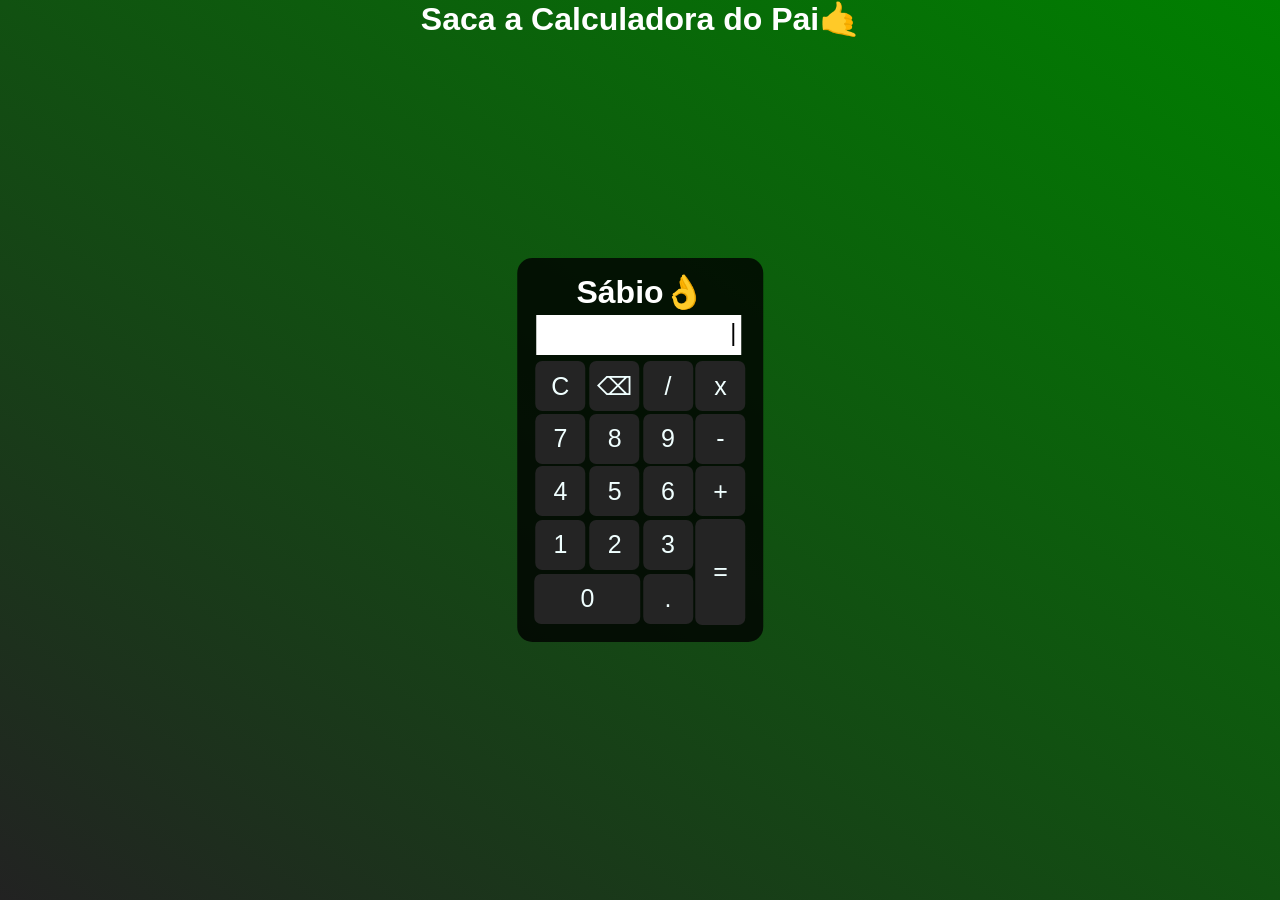
<file: index.html>
<!DOCTYPE html>
<html lang="pt">
<head>
    <meta charset="UTF-8">
    <meta name="viewport" content="width=device-width, initial-scale=1.0">
    <title>Calculadora do KVN</title>
    <!-- Linha que conecta o HTML ao arquivo CSS externo -->
    <link rel="stylesheet" href="calculator.css">
    <link rel="icon" href="images.png" type="image/png">
</head>
<body>
    <div class="fundo">
        <h1>Saca a Calculadora do Pai🤙</h1>
        <div class="calculadora">
            <h1>Sábio👌</h1>
            <p id="resultado"></p>
            <table>
                <tr>
                    <td><button class="botao" onclick="clean()">C</button></td>
                    <td><button class="botao" onclick="back()">⌫</button></td>
                    <td><button class="botao" onclick="inserir('/')">/</button></td>
                    <td><button class="botao" onclick="inserir('*')">x</button></td>
                </tr>
                <tr>
                    <td><button class="botao" onclick="inserir('7')">7</button></td>
                    <td><button class="botao" onclick="inserir('8')">8</button></td>
                    <td><button class="botao" onclick="inserir('9')">9</button></td>
                    <td><button class="botao" onclick="inserir('-')">-</button></td>
                </tr>
                <tr>
                    <td><button class="botao" onclick="inserir('4')">4</button></td>
                    <td><button class="botao" onclick="inserir('5')">5</button></td>
                    <td><button class="botao" onclick="inserir('6')">6</button></td>
                    <td><button class="botao" onclick="inserir('+')">+</button></td>
                </tr>
                <tr>
                    <td><button class="botao" onclick="inserir('1')">1</button></td>
                    <td><button class="botao" onclick="inserir('2')">2</button></td>
                    <td><button class="botao" onclick="inserir('3')">3</button></td>
                    <td rowspan="2"><button class="botao botao-igual" onclick="trolarecalcular()">=</button></td>
                </tr>
                <tr>
                    <td colspan="2"><button class="botao botao-zero" onclick="inserir('0')">0</button></td>
                    <td><button class="botao" onclick="inserir('.')">.</button></td>
                </tr>
            </table>
        </div>
    </div>
    <script src="calculator.js">
        if(localStorage.getItem("logadoKVN") !== "true"){
            window.location.href = "../login/login.html"
        }
    </script>
</body>
</html>
</file>
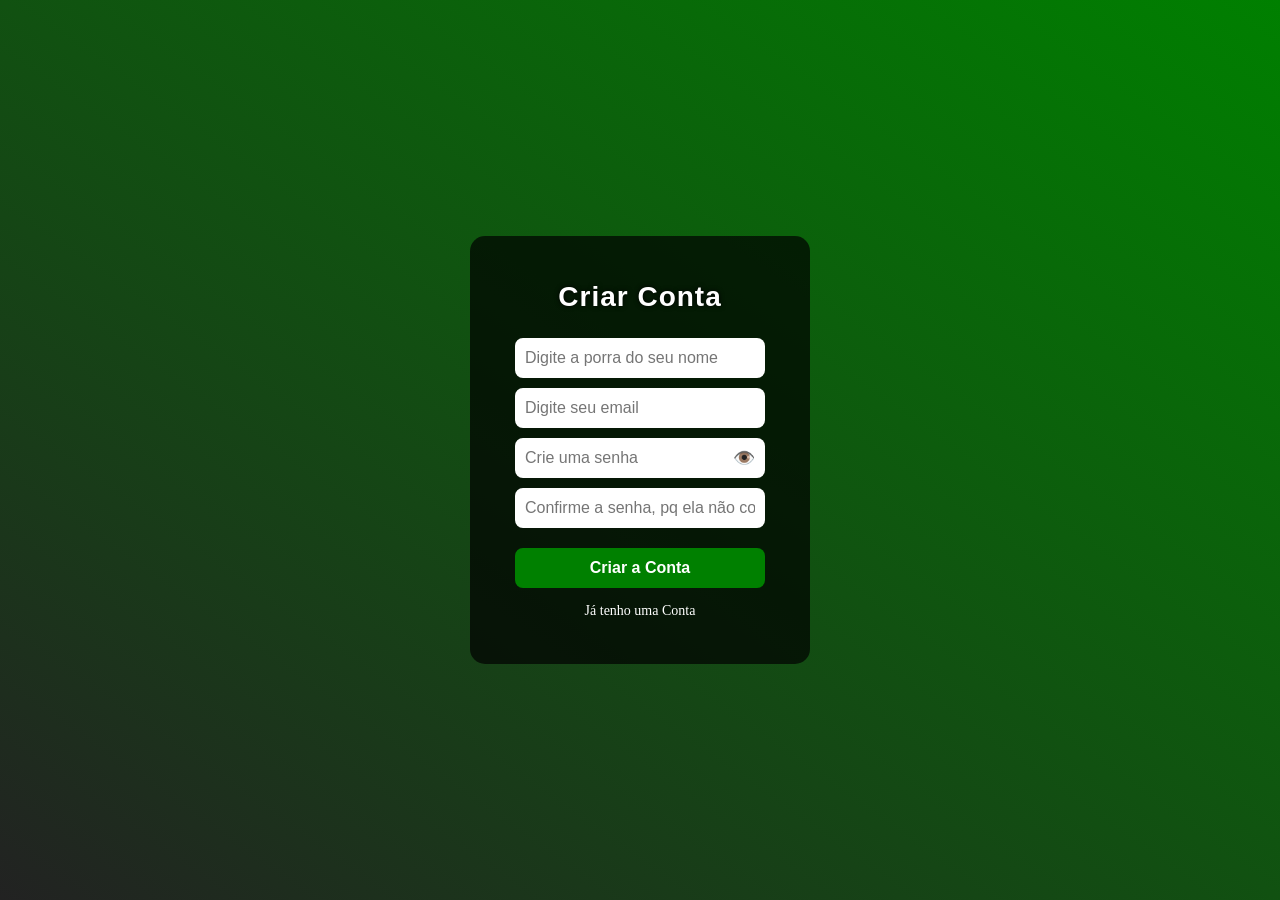
<file: cadastro.html>
<!DOCTYPE html>
<html lang="PT-BR">
<head>
    <meta charset="UTF-8">
    <meta name="viewport" content="width=device-width, initial-scale=1.0">
    <link rel="stylesheet" href="login.css">
    <title>Cadastar</title>
</head>
<body>
    <div class="fundo"></div>
    <div class="login">
        <h1>Criar Conta </h1>
        <input type="text" id="nome" placeholder="Digite a porra do seu nome">
        <input type="text" id="email" placeholder="Digite seu email">
        <div class="criesenha">
        <input type="password" id="senha" placeholder="Crie uma senha">
        <span id="olhos">👁️</span>
        </div>
        <input type="password" id="confirmarsenha" placeholder="Confirme a senha, pq ela não confirmou seu amor">
        <button id="cadastrar">Criar a Conta</button>
        <p id="mensagem_cadastro"></p>
        <div class="links">
            <a href="login.html">Já tenho uma Conta</a>
        </div>
    </div>
    <script src="cadastro.js"></script>
</body>
</html>
</file>
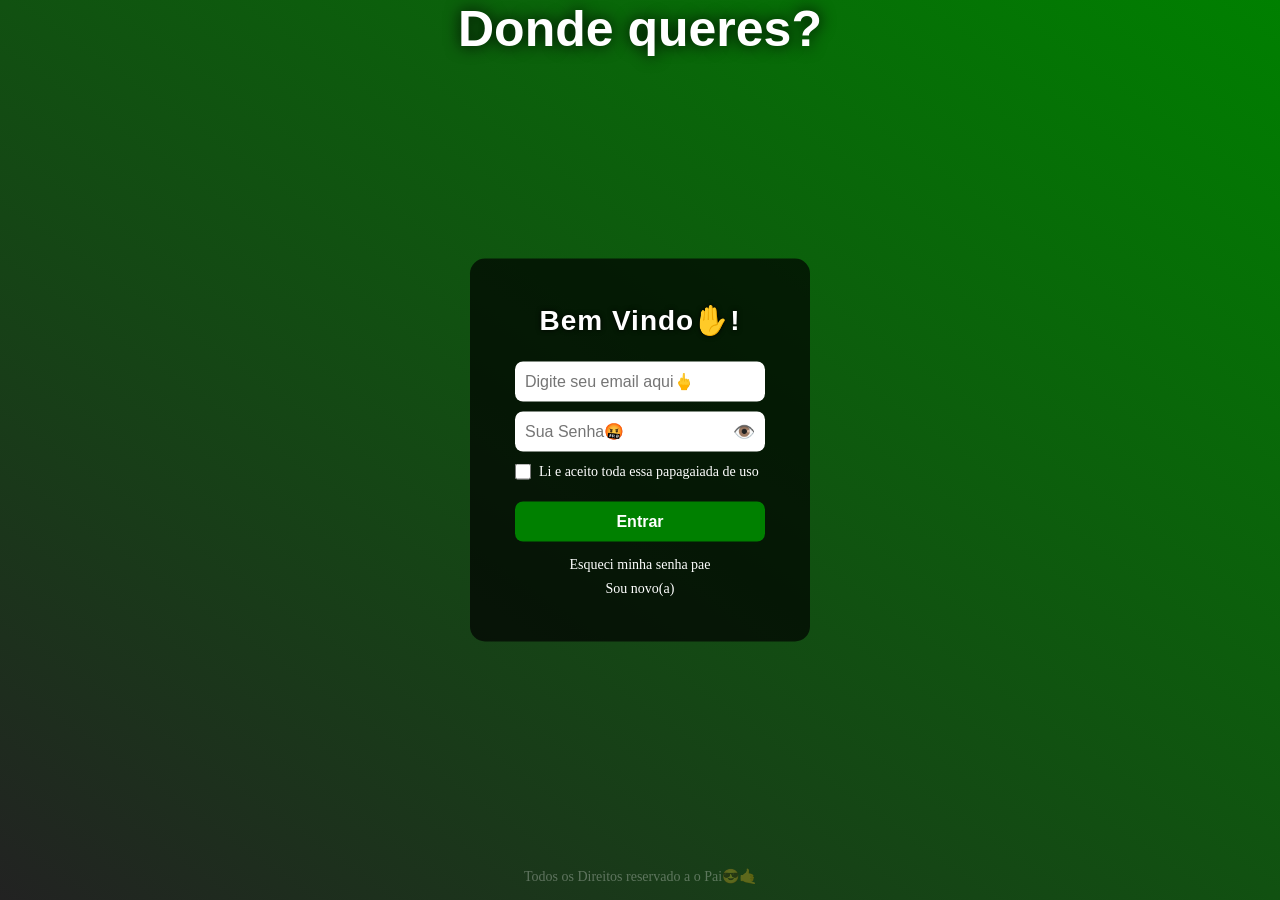
<file: login.html>
<!DOCTYPE html>
<html lang="PT-BR">
<head>
    <meta charset="UTF-8">
    <meta name="viewport" content="width=device-width, initial-scale=1.0">
    <link rel="stylesheet" href="login.css">
    <title>Login</title>
</head>
<body>
    <div class="fundo">
        <h1 id="donde">Donde queres?</h1>
    </div>
    <div class="login">
        <h1>Bem Vindo✋!</h1>
        <input type="email" id="email" placeholder="Digite seu email aqui🖕">
        <p id="mensagem"></p>
<div class="senha-container">
        <input type="password" id="senha" placeholder="Sua Senha🤬">
        <span id="olho">👁️</span>
    </div>
        <div class="aceite">
            <input type="checkbox" id="aceito">
            <label for="aceito"> Li e aceito toda essa papagaiada de uso</label>
        </div>
        <button id="entrar">Entrar</button>
        <p id="mensagem_entrar"></p>
<div class="links">
        <a href="redefinir.html">Esqueci minha senha pae</a>
        <a href="cadastro.html">Sou novo(a)</a>
    
    </div>
    </div>
   
    <footer>Todos os Direitos reservado a o Pai😎🤙</footer>
    <script src="login.js"></script>
</body>
</html>
</file>
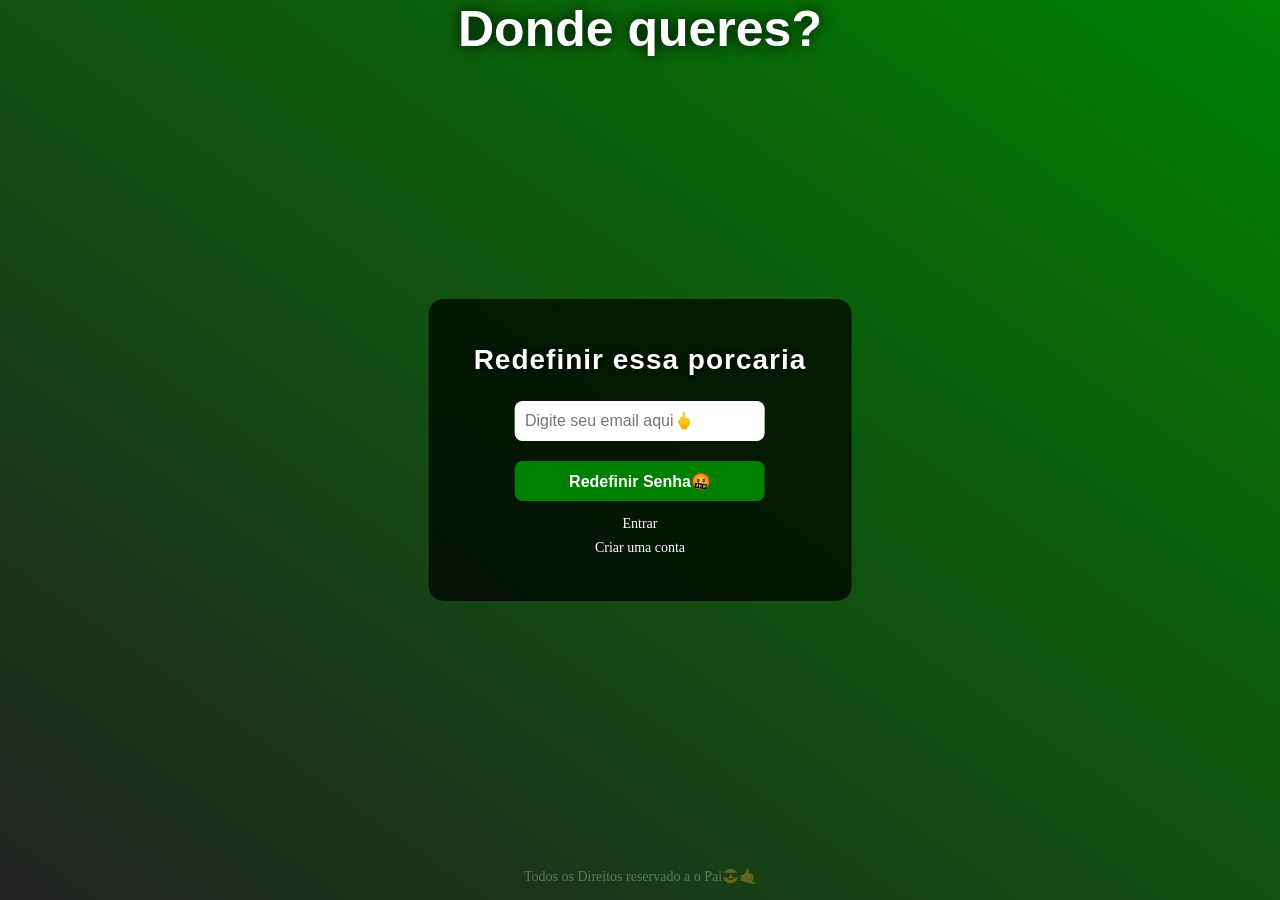
<file: redefinir.html>
<!DOCTYPE html>
<html lang="PT-BR">
<head>
    <meta charset="UTF-8">
    <meta name="viewport" content="width=device-width, initial-scale=1.0">
    <link rel="stylesheet" href="login.css">
    <title>Redefinir Senha</title>
</head>
<body>
    <div class="fundo">
        <h1 id="donde">Donde queres?</h1>
    </div>
    <div class="login">
        <h1>Redefinir essa porcaria</h1>
        <input type="email" id="email" placeholder="Digite seu email aqui🖕">
        <p id="mensagem_redefinir"></p>
        <button id="redefinir">Redefinir Senha🤬</button>
        <div class="novaSenhaArea" style="display: none;">
            <input type="password"
            id="novaSenha"
            placeholder="Digite ali, na barra de pesquisa">
            <input type="password"
            id="confimarNovaSenha"
            placeholder="Confirme aqui">
            <button id="salvarSenha">Alterar senha</button>
        </div>
        <div class="links">
        <a href="login.html">Entrar</a>
        <a href="cadastro.html">Criar uma conta</a>
       </div>
    </div>
    <footer>Todos os Direitos reservado a o Pai😎🤙</footer>
    <script src="redefinir.js"></script>
</body>
</html>
</file>
<file: calculator.css>
* {
    margin: 0;
    padding: 0;
}

.fundo {
    background-image: linear-gradient(35deg, rgb(34, 34, 34), green);
    height: 100vh;
    color: white;
    font-family: 'Segoe UI', Tahoma, Geneva, Verdana, sans-serif;
    text-align: center;
}

.calculadora {
    position: absolute;
    background-color: rgb(0, 0, 0, 0.8);
    top: 50%;
    left: 50%;
    transform: translate(-50%, -50%);
    border-radius: 15px;
    padding: 15px;
}

.botao {
    width: 50px;
    height: 50px;
    font-size: 25px;
    cursor: pointer;
    margin: 0.25px;
    background-color: rgb(36, 36, 36);
    border: none;
    border-radius: 7px;
    color: azure;

    transition: 
    transform 012s ease,
    background-color 0.2s ease,
    box-shadow 0.2s ease;
}

.botao:hover {
    background-color: black;
    transform: scale(1.08);
    box-shadow: 0 0 12px rgba(255, 255, 255, 0.25);
}

.botao:active {
    transform: scale(0.88);
    background-color: rgb(100, 100, 100);
    box-shadow: 0 0 20px rgba(255,255,255, 0.5);
}

#resultado {
    background-color: white;
    width: 195px;
    height: 30px;
    margin: 4px;
    font-size: 23.5px;
    color: black;
    text-align: right;
    padding: 5px;
    position: relative;
    overflow: hidden;
    white-space: nowrap;
}
#resultado::after {
    content: "|";
    font-size: 23.5px;

    animation: piscar 0.7s infinite;
    color: black;
}
@keyframes piscar {
    0%, 50%{
        opacity: 1;
    }
    51%, 100% {
        opacity: 0;
    }
}


.botao-igual {
    height: 106px;
}

.botao-zero {
    width: 106px;
}
</file>
<file: login.css>
*{
    margin: 0;
    padding: 0;
}
.fundo{
    height: 100vh;
    background-image: linear-gradient(
        35deg, rgb(34,34,34), green
    );
    color: white;
    font-family: 'Franklin Gothic Medium', 'Arial Narrow', Arial, sans-serif;
    font-size: 15px;
    text-align: center;
    box-shadow: 2px;
    
    
}
#donde{
    font-size: 50px;
    text-shadow: 0 0 15.5px rgb(0,0,0);
    color: rgb(255, 255, 255);
}
    

.login{
    position: absolute;
    top: 50%;
    left: 50%;
    transform: translate(-50%, -50%);
    background-color: rgb(0,0,0,0.7);
    padding: 45px;
    border-radius: 15px;
    color: white;
    text-align: center;
}

.login input{
    display: block;
    width: 250px;
    height: 40px;
    margin: 10px auto;
    padding: 0 10px;
    box-sizing: border-box;
    border: none;
    border-radius: 8px;
    outline: none;
    font-size: 16px;
    transition: 0.3s;

}
.login input:focus{
    transform: scale(1.03);
    box-shadow: 0 0 10px green;
}

.login button{
    width: 250px;
    height: 40px;
    margin-top: 10px;
    border: none;
    border-radius: 8px;
    background-color: green;
    color: white;
    font-size: 16px;
    font-weight: bold;
    cursor: pointer;
    transition: 0.3s;

}
.login button:hover{
    transform: scale(1.05);
    background-color: rgb(0,180,0);
    box-shadow: 0 0 15px green;

}

.login button:active{
    transform: scale(0.95);
}

.login h1{
    margin-bottom: 25px;
    font-family: 'Segoe UI', Tahoma, Geneva, Verdana, sans-serif;
    font-size: 28px;
    font-weight: bold;
    color: white;
    text-shadow: 0 0 5px rgb(0, 0, 0);
    letter-spacing: 1px;
}
.login{
    animation: aparecer 0.8s ease;

}
@keyframes aparecer{
    from{
        opacity: 0;
        transform: translate(-50%, -45%);
    }
    to{
        opacity: 1;
        transform: translate(-50%, -50%);
    }
}

#mensagem {
    margin: 10px 0;
    font-size: 12px;
    font-weight: bold;
    font-family: Arial, Helvetica, sans-serif;
}
#mensagem_entrar {
    margin: 10px 0;
    font-size: 12px;
    font-weight: bold;
    font-family: Arial, Helvetica, sans-serif;
}

.links{
    margin-top: 15px;
    display: flex;
    flex-direction: column;
    gap: 8px;

}
.links a{
color:white;
text-decoration: none;
font-size: 14px;
transition: 0.3s;
}
.links a:hover{
    color:green;
    text-decoration: underline;
}

#mensagem_cadastro {
    margin: 10px 0;
    font-size: 12px;
    font-weight: bold;
    font-family: Arial, Helvetica, sans-serif;
}

.aceite{
    display: flex;
    align-items: center;
    gap: 8px;
    margin: 12px 0;
    font-size: 14px;
}

.aceite input{
    width: 16px;
    height: 16px;
    margin: 0;
    cursor: pointer;
}
.aceite label{
    cursor: pointer;
}
.senha-container{
    position: relative;
    width: 250px;
    margin: 10px auto;
}
.senha-container input{
    width: 100%;
    margin: 0;
}

#olho{
    position: absolute;
    right: 10px;
    top: 50%;
    transform: translateY(-50%);
    cursor: pointer;
    font-size: 18px;
}
.criesenha{
    position: relative;
    width: 250px;
    margin: 10px auto;
}
.criesenha{
    width: 100%;
    margin: 0;
}

#olhos{
    position: absolute;
    right: 10px;
    top: 50%;
    transform: translateY(-50%);
    cursor: pointer;
    font-size: 18px;
}

footer{
    position: fixed;
    bottom: 15px;
    left: 0;
    right: 0;
    text-align: center;
    color: rgb(255, 255, 255, 0.3) ;
    font-size: 14px;
    z-index: 10;

}

#mensagem_redefinir{
    font-size: 12px;
    font-family: Arial, Helvetica, sans-serif;
}
</file>
